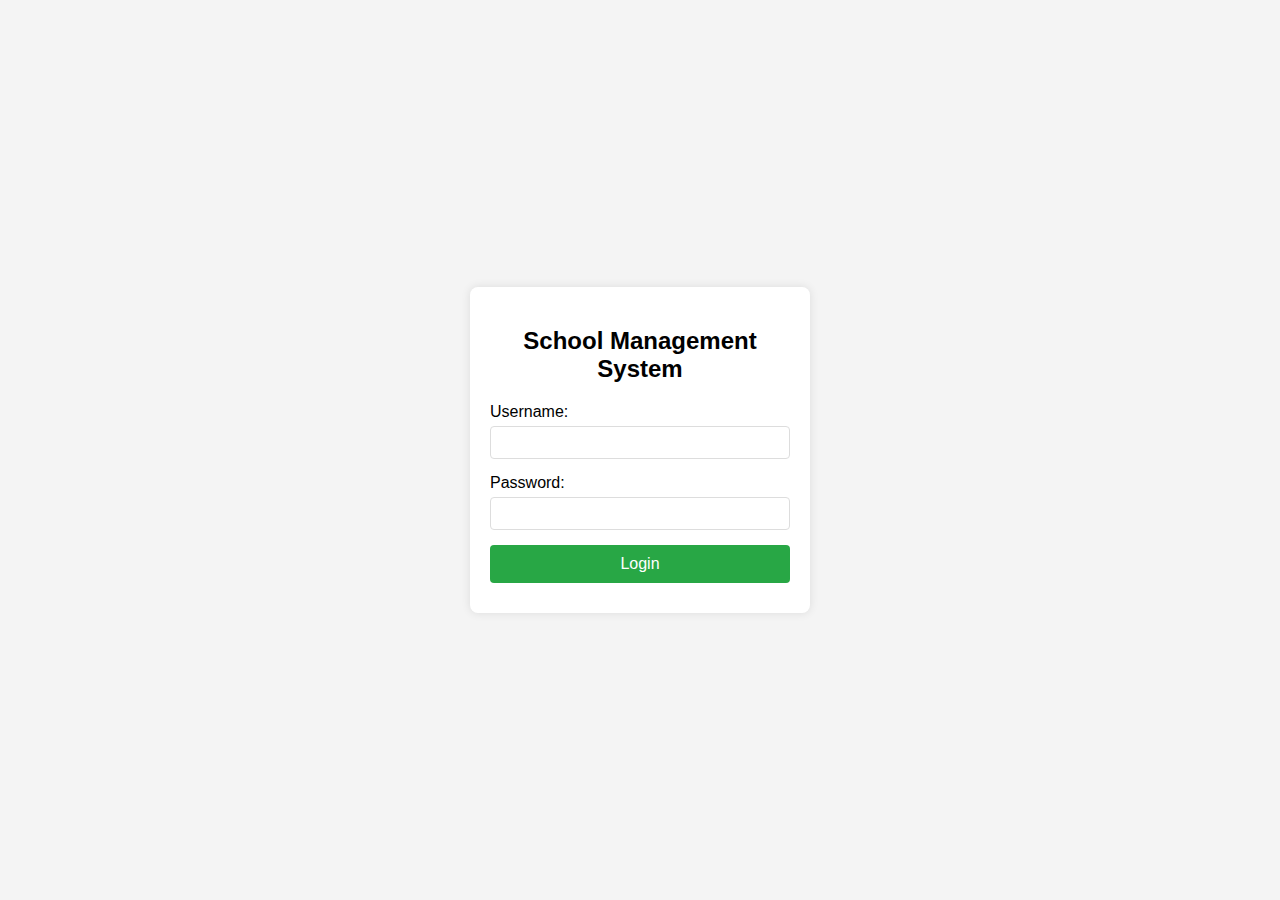
<file: index.html>
<!DOCTYPE html>
<html lang="en">

<head>
    <meta charset="UTF-8">
    <meta name="viewport" content="width=device-width, initial-scale=1.0">
    <title>School Management Login</title>
    <link rel="stylesheet" href="styles.css">
</head>

<body>
    <div class="login-container">
        <h2>School Management System</h2>
        <form id="loginForm">
            <div class="input-group">
                <label for="username">Username:</label>
                <input type="text" id="username" required>
            </div>
            <div class="input-group">
                <label for="password">Password:</label>
                <input type="password" id="password" required>
            </div>
            <button type="submit">Login</button>
            <div id="errorMessage" class="error-message"></div>
        </form>
    </div>

    <script src="script.js"></script>
</body>

</html>
</file>
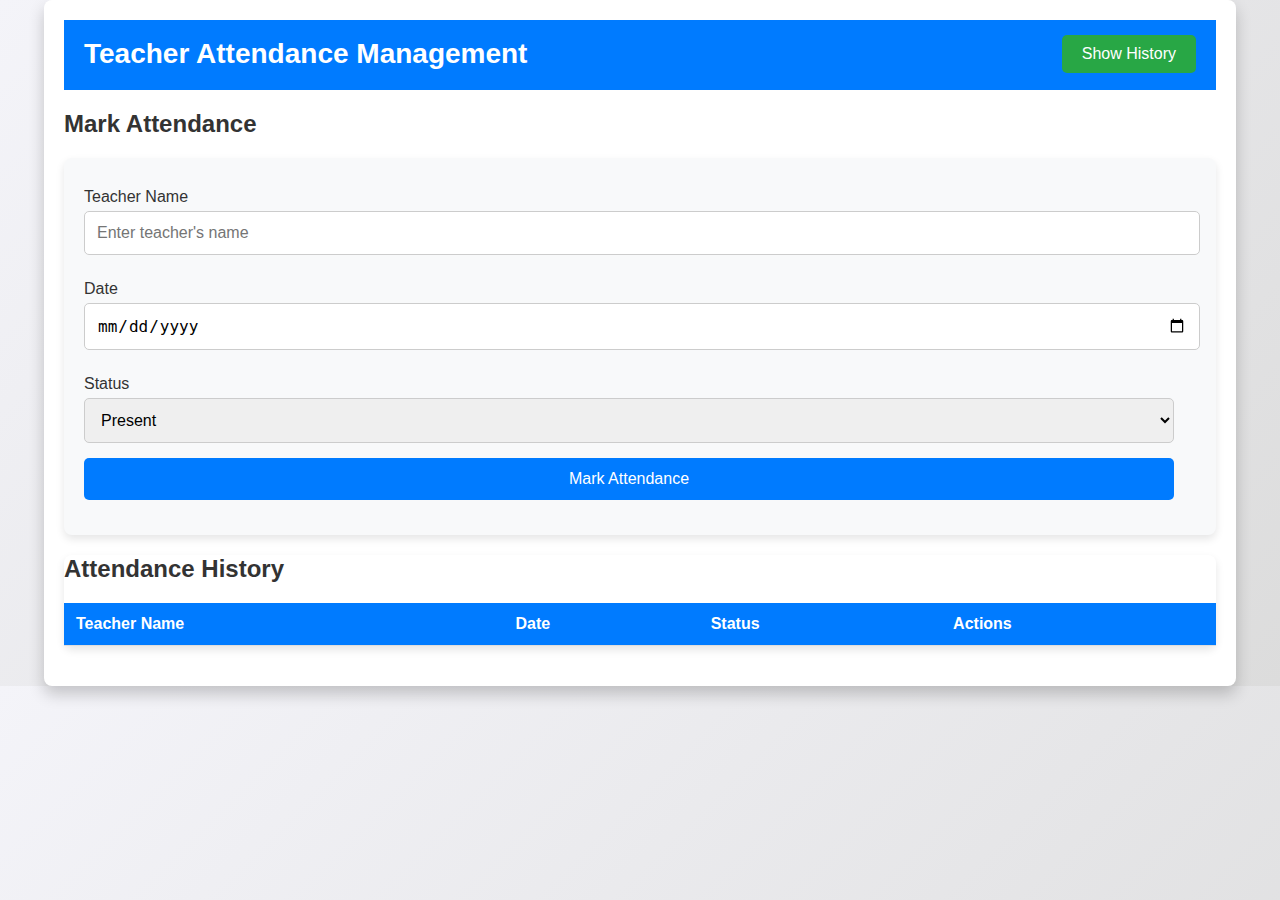
<file: attendence.html>
<!DOCTYPE html>
<html lang="en">

<head>
    <meta charset="UTF-8">
    <meta name="viewport" content="width=device-width, initial-scale=1.0">
    <title>Teacher Attendance Management</title>
    <style>
        body {
            font-family: 'Segoe UI', Tahoma, Geneva, Verdana, sans-serif;
            margin: 0;
            padding: 0;
            background: linear-gradient(135deg, #f4f4f9, #dcdcdc);
            color: #333;
        }

        .container {
            width: 90%;
            max-width: 1200px;
            margin: 0 auto;
            padding: 20px;
            box-shadow: 0 8px 16px rgba(0, 0, 0, 0.2);
            background: #fff;
            border-radius: 8px;
            overflow: hidden;
        }

        header {
            display: flex;
            justify-content: space-between;
            align-items: center;
            padding: 15px 20px;
            border-bottom: 2px solid #007BFF;
            background: #007BFF;
            color: #fff;
        }

        header h1 {
            margin: 0;
            font-size: 28px;
            font-weight: 600;
        }

        header button {
            padding: 10px 20px;
            border: none;
            background-color: #28a745;
            color: #fff;
            font-size: 16px;
            cursor: pointer;
            border-radius: 5px;
            transition: background-color 0.3s, transform 0.3s;
        }

        header button:hover {
            background-color: #218838;
            transform: scale(1.05);
        }

        .form-container,
        .table-container {
            margin: 20px 0;
        }

        form {
            background: #f8f9fa;
            padding: 20px;
            border-radius: 8px;
            box-shadow: 0 4px 8px rgba(0, 0, 0, 0.1);
        }

        form h2 {
            margin-top: 0;
            font-size: 24px;
            font-weight: 600;
            color: #007BFF;
        }

        form label {
            display: block;
            margin: 10px 0 5px;
            font-weight: 500;
        }

        form input,
        form select,
        form button {
            width: calc(100% - 22px);
            padding: 12px;
            margin-bottom: 15px;
            border: 1px solid #ccc;
            border-radius: 5px;
            font-size: 16px;
            transition: border-color 0.3s, box-shadow 0.3s;
        }

        form input:focus,
        form select:focus,
        form button:hover {
            border-color: #007BFF;
            box-shadow: 0 0 8px rgba(0, 123, 255, 0.5);
        }

        form button {
            background-color: #007BFF;
            color: #fff;
            border: none;
            cursor: pointer;
        }

        form button:hover {
            background-color: #0056b3;
        }

        .table-container {
            background: #fff;
            border-radius: 8px;
            box-shadow: 0 4px 8px rgba(0, 0, 0, 0.1);
        }

        .table-container table {
            width: 100%;
            border-collapse: collapse;
        }

        .table-container th,
        .table-container td {
            padding: 12px;
            text-align: left;
            border-bottom: 1px solid #ddd;
        }

        .table-container th {
            background-color: #007BFF;
            color: #fff;
            font-weight: 600;
        }

        .table-container tr:nth-child(even) {
            background-color: #f2f2f2;
        }

        .table-container tr:hover {
            background-color: #e2e6ea;
            cursor: pointer;
        }

        .table-container td button {
            padding: 6px 12px;
            border: none;
            background-color: #dc3545;
            color: #fff;
            font-size: 14px;
            cursor: pointer;
            border-radius: 5px;
            transition: background-color 0.3s, transform 0.3s;
        }

        .table-container td button:hover {
            background-color: #c82333;
            transform: scale(1.05);
        }

        @media (max-width: 768px) {
            header h1 {
                font-size: 20px;
            }

            header button {
                font-size: 14px;
                padding: 8px 16px;
            }

            form input,
            form select,
            form button {
                font-size: 14px;
            }

            .table-container th,
            .table-container td {
                font-size: 14px;
                padding: 10px;
            }
        }
    </style>
</head>

<body>
    <div class="container">
        <header>
            <h1>Teacher Attendance Management</h1>
            <button onclick="showHistory()">Show History</button>
        </header>
        <main>
            <div class="form-container">
                <h2>Mark Attendance</h2>
                <form id="attendanceForm">
                    <label for="teacherName">Teacher Name</label>
                    <input type="text" id="teacherName" placeholder="Enter teacher's name" required>

                    <label for="attendanceDate">Date</label>
                    <input type="date" id="attendanceDate" required>

                    <label for="status">Status</label>
                    <select id="status" required>
                        <option value="Present">Present</option>
                        <option value="Absent">Absent</option>
                    </select>

                    <button type="submit">Mark Attendance</button>
                </form>
            </div>

            <div class="table-container">
                <h2>Attendance History</h2>
                <table id="attendanceTable">
                    <thead>
                        <tr>
                            <th>Teacher Name</th>
                            <th>Date</th>
                            <th>Status</th>
                            <th>Actions</th>
                        </tr>
                    </thead>
                    <tbody>
                        <!-- Data will be inserted here by JavaScript -->
                    </tbody>
                </table>
            </div>
        </main>
    </div>

    <script>
        document.addEventListener('DOMContentLoaded', loadHistory);

        document.getElementById('attendanceForm').addEventListener('submit', function (event) {
            event.preventDefault();

            const name = document.getElementById('teacherName').value;
            const date = document.getElementById('attendanceDate').value;
            const status = document.getElementById('status').value;

            const attendance = {
                name,
                date,
                status
            };

            let records = JSON.parse(localStorage.getItem('attendance')) || [];
            records.push(attendance);
            localStorage.setItem('attendance', JSON.stringify(records));

            document.getElementById('attendanceForm').reset();
            loadHistory();
        });

        function loadHistory() {
            const tableBody = document.getElementById('attendanceTable').getElementsByTagName('tbody')[0];
            tableBody.innerHTML = '';

            const records = JSON.parse(localStorage.getItem('attendance')) || [];

            records.forEach((record, index) => {
                const row = document.createElement('tr');

                row.innerHTML = `
                    <td>${record.name}</td>
                    <td>${record.date}</td>
                    <td>${record.status}</td>
                    <td><button onclick="deleteRecord(${index})">Delete</button></td>
                `;

                tableBody.appendChild(row);
            });
        }

        function deleteRecord(index) {
            let records = JSON.parse(localStorage.getItem('attendance')) || [];
            records.splice(index, 1);
            localStorage.setItem('attendance', JSON.stringify(records));
            loadHistory();
        }

        function showHistory() {
            loadHistory();
        }
    </script>
</body>

</html>
</file>
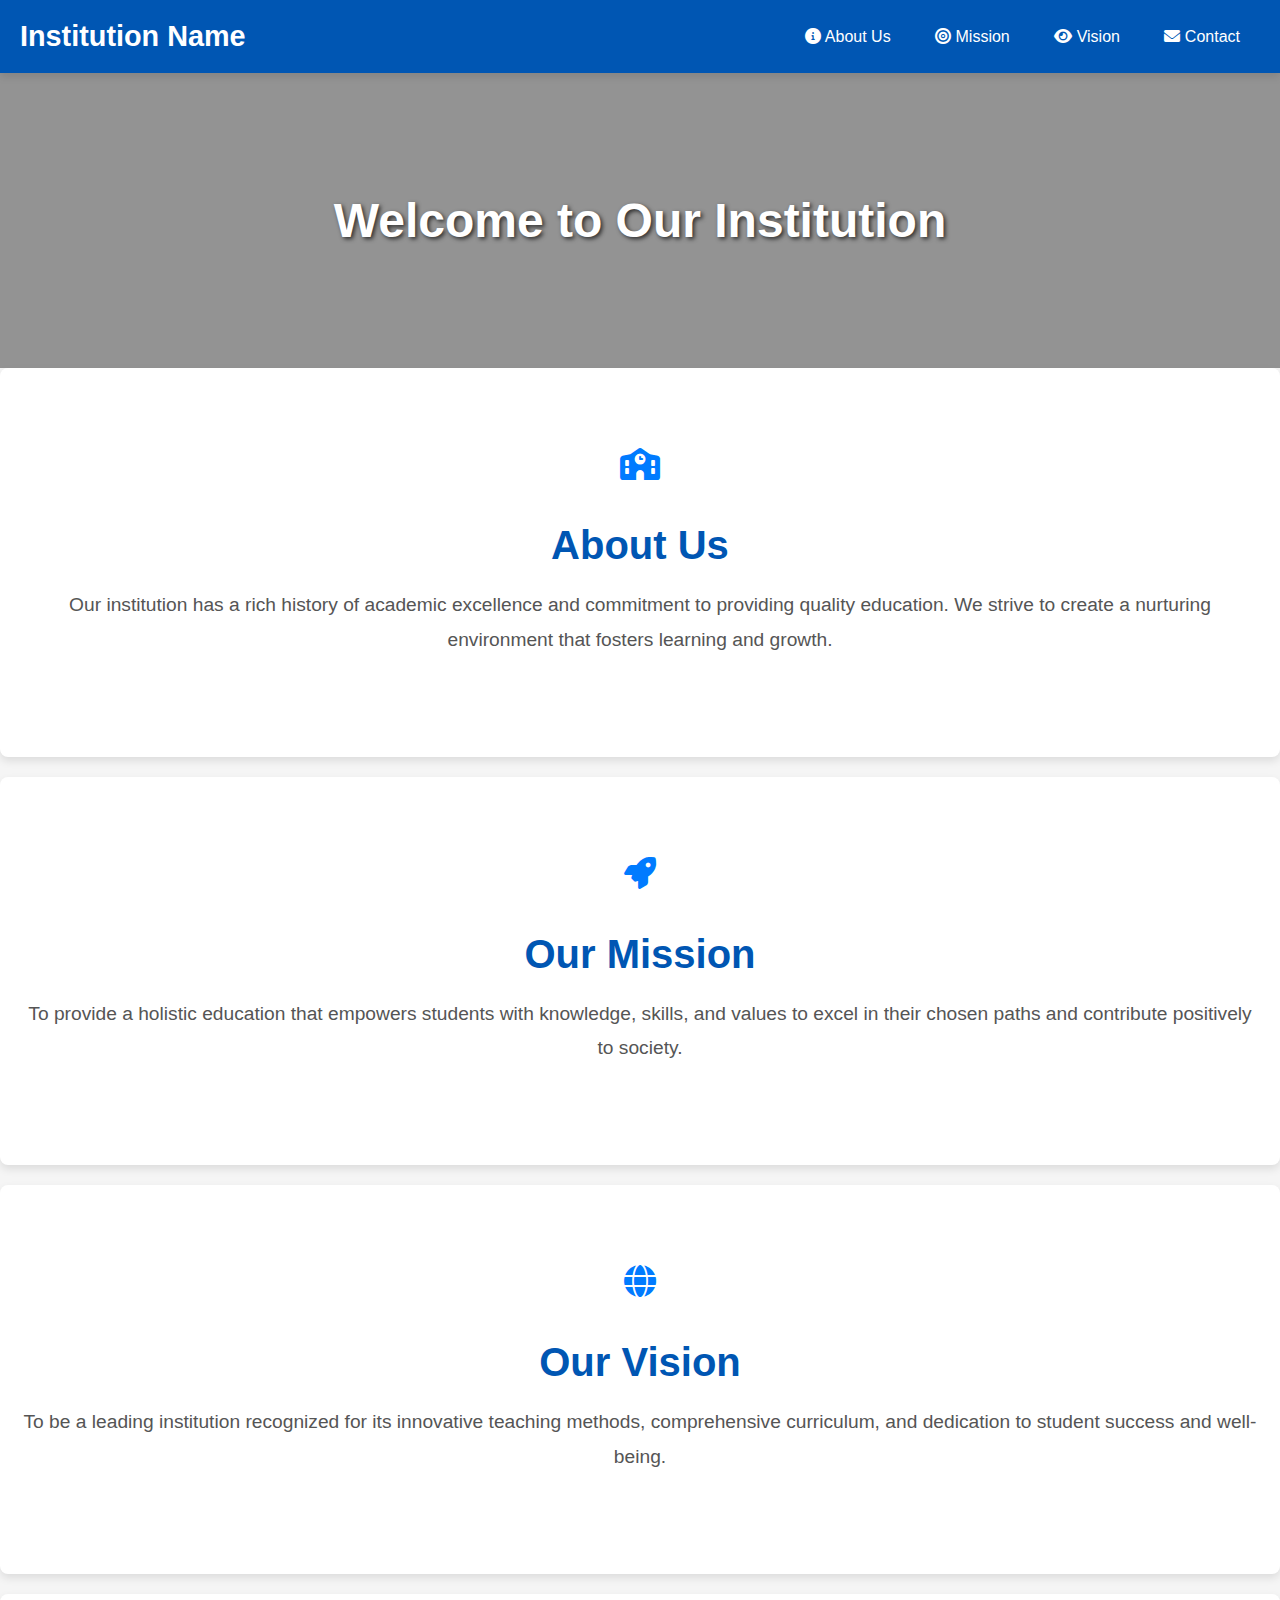
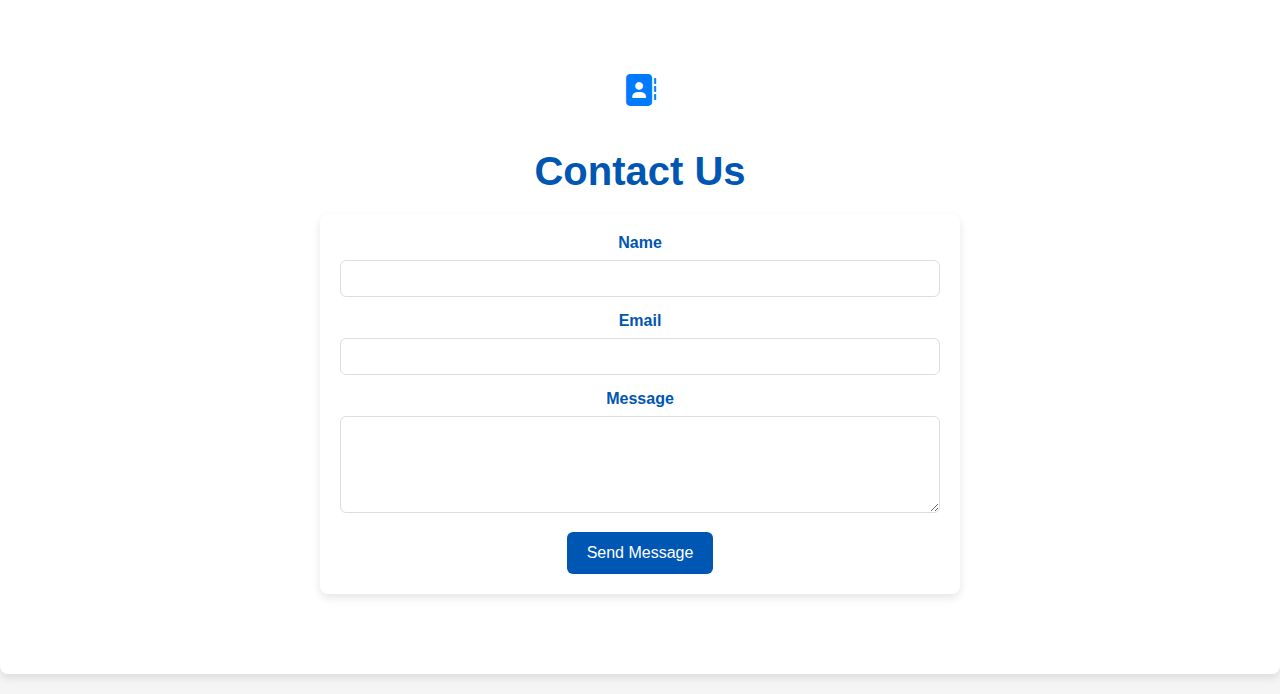
<file: institution.html>
<!DOCTYPE html>
<html lang="en">

<head>
    <meta charset="UTF-8">
    <meta name="viewport" content="width=device-width, initial-scale=1.0">
    <title>Institution Page</title>
    <!-- Font Awesome CDN for icons -->
    <link rel="stylesheet" href="https://cdnjs.cloudflare.com/ajax/libs/font-awesome/6.0.0-beta3/css/all.min.css">
    <style>
        body {
            font-family: 'Arial', sans-serif;
            margin: 0;
            padding: 0;
            background-color: #f5f5f5;
            color: #333;
        }

        .navbar {
            background-color: #0056b3;
            padding: 20px;
            display: flex;
            justify-content: space-between;
            align-items: center;
            color: #fff;
            box-shadow: 0 4px 8px rgba(0, 0, 0, 0.1);
        }

        .navbar h1 {
            margin: 0;
            font-size: 1.8em;
        }

        .navbar nav a {
            color: #fff;
            text-decoration: none;
            margin: 0 20px;
            font-size: 16px;
            transition: color 0.3s;
        }

        .navbar nav a:hover {
            color: #ffd700;
        }

        .hero {
            background: url('https://via.placeholder.com/1200x500') no-repeat center center/cover;
            color: #fff;
            padding: 120px 20px;
            text-align: center;
            position: relative;
        }

        .hero h2 {
            font-size: 3em;
            margin: 0;
            text-shadow: 2px 2px 4px rgba(0, 0, 0, 0.7);
        }

        .hero::before {
            content: '';
            position: absolute;
            top: 0;
            left: 0;
            width: 100%;
            height: 100%;
            background: rgba(0, 0, 0, 0.4);
            z-index: 1;
        }

        .hero .hero-content {
            position: relative;
            z-index: 2;
        }

        .section {
            padding: 80px 20px;
            text-align: center;
            background-color: #fff;
            margin-bottom: 20px;
            border-radius: 8px;
            box-shadow: 0 4px 8px rgba(0, 0, 0, 0.1);
        }

        .section h2 {
            font-size: 2.5em;
            margin-bottom: 20px;
            color: #0056b3;
        }

        .section p {
            font-size: 1.2em;
            line-height: 1.8;
            color: #555;
        }

        .section .icon {
            font-size: 2em;
            color: #007bff;
            margin-bottom: 10px;
        }

        .contact-form {
            max-width: 600px;
            margin: 0 auto;
            background: #fff;
            padding: 20px;
            border-radius: 8px;
            box-shadow: 0 4px 8px rgba(0, 0, 0, 0.1);
        }

        .contact-form label {
            display: block;
            margin-bottom: 8px;
            font-weight: bold;
            color: #0056b3;
        }

        .contact-form input,
        .contact-form textarea {
            width: 100%;
            padding: 10px;
            margin-bottom: 15px;
            border: 1px solid #ddd;
            border-radius: 6px;
            box-sizing: border-box;
        }

        .contact-form button {
            background-color: #0056b3;
            color: #fff;
            padding: 12px 20px;
            border: none;
            border-radius: 6px;
            cursor: pointer;
            font-size: 16px;
            transition: background-color 0.3s, transform 0.3s;
        }

        .contact-form button:hover {
            background-color: #003d7a;
            transform: scale(1.05);
        }

        @media (max-width: 768px) {
            .hero h2 {
                font-size: 2em;
            }

            .section h2 {
                font-size: 2em;
            }

            .contact-form {
                padding: 15px;
            }
        }
    </style>
</head>

<body>
    <div class="navbar">
        <h1>Institution Name</h1>
        <nav>
            <a href="#about"><i class="fas fa-info-circle"></i> About Us</a>
            <a href="#mission"><i class="fas fa-bullseye"></i> Mission</a>
            <a href="#vision"><i class="fas fa-eye"></i> Vision</a>
            <a href="#contact"><i class="fas fa-envelope"></i> Contact</a>
        </nav>
    </div>

    <div class="hero">
        <div class="hero-content">
            <h2>Welcome to Our Institution</h2>
        </div>
    </div>

    <div id="about" class="section">
        <i class="fas fa-school icon"></i>
        <h2>About Us</h2>
        <p>Our institution has a rich history of academic excellence and commitment to providing quality education. We
            strive to create a nurturing environment that fosters learning and growth.</p>
    </div>

    <div id="mission" class="section">
        <i class="fas fa-rocket icon"></i>
        <h2>Our Mission</h2>
        <p>To provide a holistic education that empowers students with knowledge, skills, and values to excel in their
            chosen paths and contribute positively to society.</p>
    </div>

    <div id="vision" class="section">
        <i class="fas fa-globe icon"></i>
        <h2>Our Vision</h2>
        <p>To be a leading institution recognized for its innovative teaching methods, comprehensive curriculum, and
            dedication to student success and well-being.</p>
    </div>

    <div id="contact" class="section">
        <i class="fas fa-address-book icon"></i>
        <h2>Contact Us</h2>
        <div class="contact-form">
            <form action="#">
                <label for="name">Name</label>
                <input type="text" id="name" name="name" required>

                <label for="email">Email</label>
                <input type="email" id="email" name="email" required>

                <label for="message">Message</label>
                <textarea id="message" name="message" rows="5" required></textarea>

                <button type="submit">Send Message</button>
            </form>
        </div>
    </div>
</body>

</html>
</file>
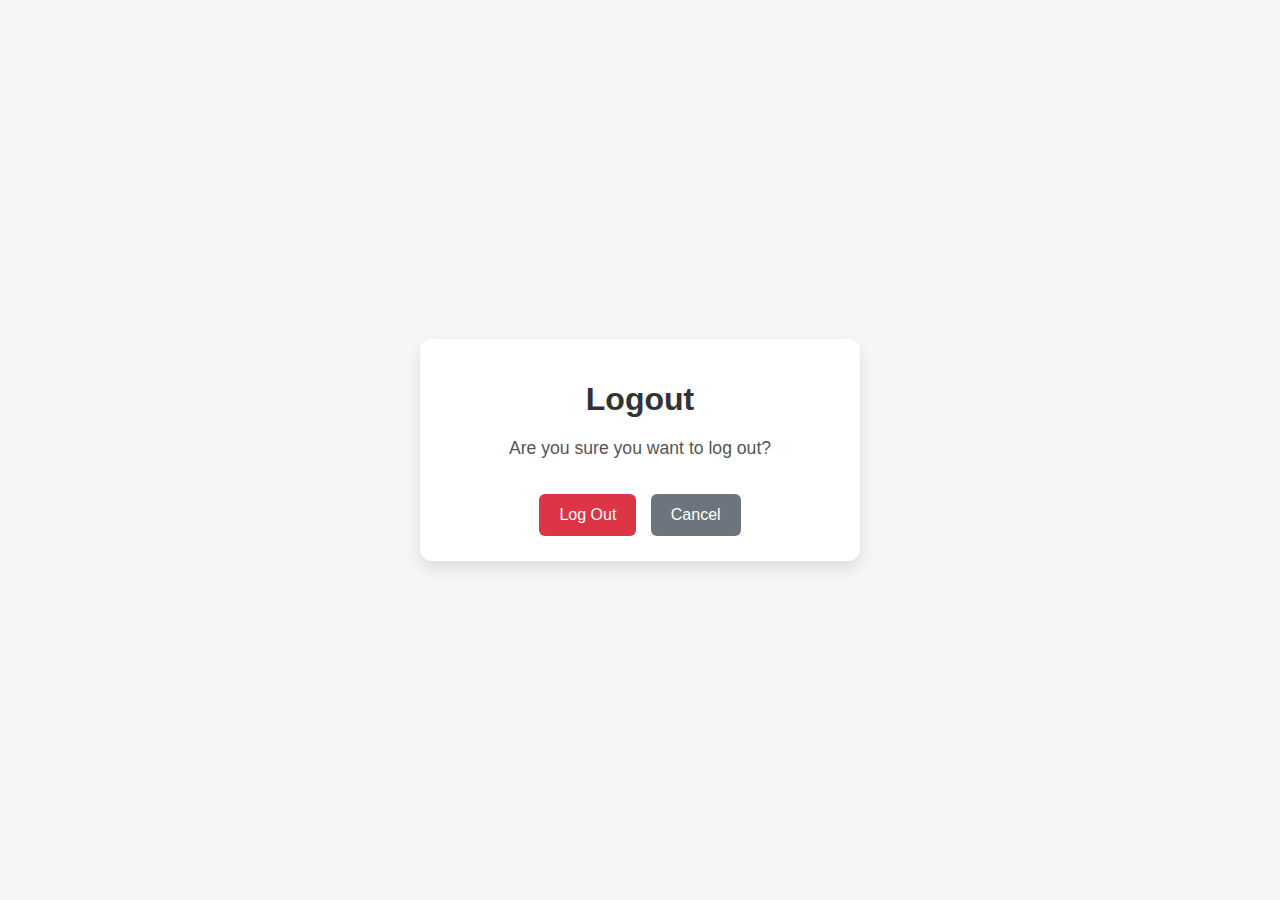
<file: logout.html>
<!DOCTYPE html>
<html lang="en">

<head>
    <meta charset="UTF-8">
    <meta name="viewport" content="width=device-width, initial-scale=1.0">
    <title>Logout</title>
    <style>
        body {
            font-family: 'Segoe UI', Tahoma, Geneva, Verdana, sans-serif;
            margin: 0;
            padding: 0;
            background: #f4f7f6;
            color: #333;
            display: flex;
            justify-content: center;
            align-items: center;
            height: 100vh;
        }

        .container {
            background: #ffffff;
            border-radius: 12px;
            box-shadow: 0 8px 16px rgba(0, 0, 0, 0.1);
            text-align: center;
            padding: 20px;
            max-width: 400px;
            width: 100%;
        }

        h1 {
            font-size: 2em;
            margin-bottom: 20px;
            color: #333;
        }

        p {
            font-size: 1.1em;
            margin-bottom: 30px;
            color: #555;
        }

        .btn-logout,
        .btn-cancel {
            padding: 12px 20px;
            font-size: 16px;
            border: none;
            border-radius: 6px;
            cursor: pointer;
            transition: background-color 0.3s, transform 0.3s;
            color: #fff;
            margin: 5px;
        }

        .btn-logout {
            background-color: #dc3545;
        }

        .btn-logout:hover {
            background-color: #c82333;
            transform: scale(1.05);
        }

        .btn-cancel {
            background-color: #6c757d;
        }

        .btn-cancel:hover {
            background-color: #5a6268;
            transform: scale(1.05);
        }
    </style>
</head>

<body>
    <div class="container">
        <h1>Logout</h1>
        <p>Are you sure you want to log out?</p>
        <button class="btn-logout" onclick="confirmLogout()">Log Out</button>
        <button class="btn-cancel" onclick="window.location.href='index.html'">Cancel</button>
    </div>

    <script>
        function confirmLogout() {
            if (confirm('Are you sure you want to log out?')) {
                // Clear user session or perform logout action
                // For example, remove authentication tokens from localStorage
                localStorage.removeItem('authToken');

                // Redirect to login page or homepage
                window.location.href = 'login.html';
            }
        }
    </script>
</body>

</html>
</file>
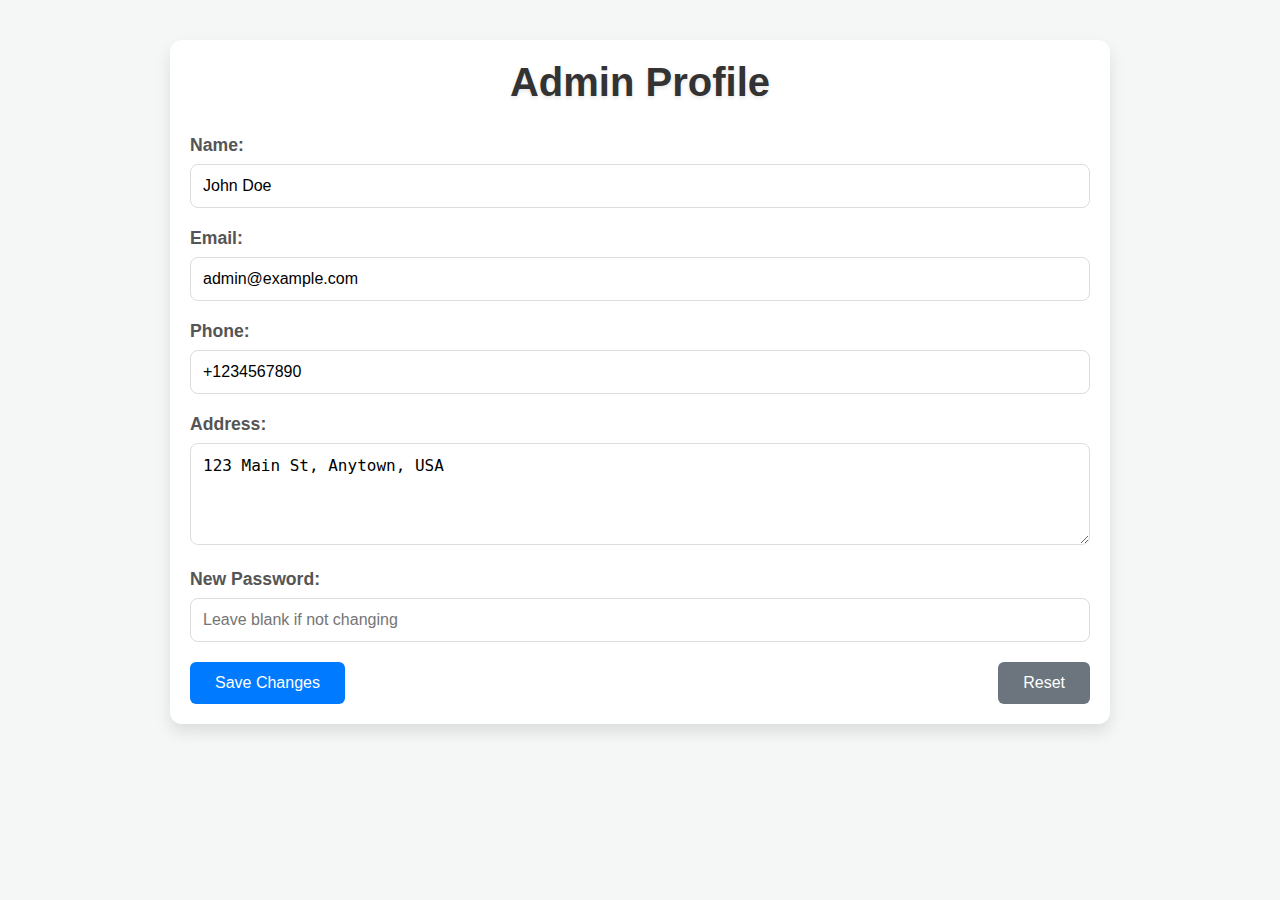
<file: profile.html>
<!DOCTYPE html>
<html lang="en">

<head>
    <meta charset="UTF-8">
    <meta name="viewport" content="width=device-width, initial-scale=1.0">
    <title>Admin Profile</title>
    <style>
        body {
            font-family: 'Segoe UI', Tahoma, Geneva, Verdana, sans-serif;
            margin: 0;
            padding: 0;
            background: #f4f7f6;
            color: #333;
        }

        .container {
            max-width: 900px;
            margin: 40px auto;
            padding: 20px;
            background: #ffffff;
            border-radius: 12px;
            box-shadow: 0 8px 16px rgba(0, 0, 0, 0.1);
            overflow: hidden;
        }

        .profile-header {
            text-align: center;
            margin-bottom: 30px;
        }

        .profile-header h1 {
            margin: 0;
            font-size: 2.5em;
            color: #333;
            text-shadow: 0 2px 4px rgba(0, 0, 0, 0.1);
        }

        .profile-form {
            display: flex;
            flex-direction: column;
        }

        .form-group {
            margin-bottom: 20px;
        }

        .form-group label {
            display: block;
            font-weight: bold;
            margin-bottom: 8px;
            color: #555;
            font-size: 1.1em;
        }

        .form-group input,
        .form-group textarea {
            width: 100%;
            padding: 12px;
            font-size: 16px;
            border: 1px solid #ddd;
            border-radius: 8px;
            box-sizing: border-box;
            transition: border-color 0.3s, box-shadow 0.3s;
        }

        .form-group input:focus,
        .form-group textarea:focus {
            border-color: #007BFF;
            box-shadow: 0 0 8px rgba(0, 123, 255, 0.2);
            outline: none;
        }

        .form-group textarea {
            resize: vertical;
            min-height: 100px;
        }

        .form-actions {
            display: flex;
            justify-content: space-between;
            align-items: center;
        }

        .btn-submit,
        .btn-reset {
            padding: 12px 25px;
            font-size: 16px;
            border: none;
            border-radius: 6px;
            cursor: pointer;
            transition: background-color 0.3s, transform 0.3s;
            color: #fff;
        }

        .btn-submit {
            background-color: #007BFF;
        }

        .btn-submit:hover {
            background-color: #0056b3;
            transform: scale(1.05);
        }

        .btn-reset {
            background-color: #6c757d;
        }

        .btn-reset:hover {
            background-color: #5a6268;
            transform: scale(1.05);
        }

        @media (max-width: 768px) {
            .container {
                padding: 15px;
            }

            .profile-header h1 {
                font-size: 2em;
            }

            .form-actions {
                flex-direction: column;
                gap: 10px;
            }

            .btn-submit,
            .btn-reset {
                width: 100%;
                padding: 10px;
                font-size: 14px;
            }
        }
    </style>
</head>

<body>
    <div class="container">
        <div class="profile-header">
            <h1>Admin Profile</h1>
        </div>
        <form class="profile-form">
            <div class="form-group">
                <label for="name">Name:</label>
                <input type="text" id="name" name="name" value="John Doe" required>
            </div>
            <div class="form-group">
                <label for="email">Email:</label>
                <input type="email" id="email" name="email" value="admin@example.com" required>
            </div>
            <div class="form-group">
                <label for="phone">Phone:</label>
                <input type="tel" id="phone" name="phone" value="+1234567890" required>
            </div>
            <div class="form-group">
                <label for="address">Address:</label>
                <textarea id="address" name="address" rows="4" required>123 Main St, Anytown, USA</textarea>
            </div>
            <div class="form-group">
                <label for="password">New Password:</label>
                <input type="password" id="password" name="password" placeholder="Leave blank if not changing">
            </div>
            <div class="form-actions">
                <button type="submit" class="btn-submit">Save Changes</button>
                <button type="reset" class="btn-reset">Reset</button>
            </div>
        </form>
    </div>
</body>

</html>
</file>
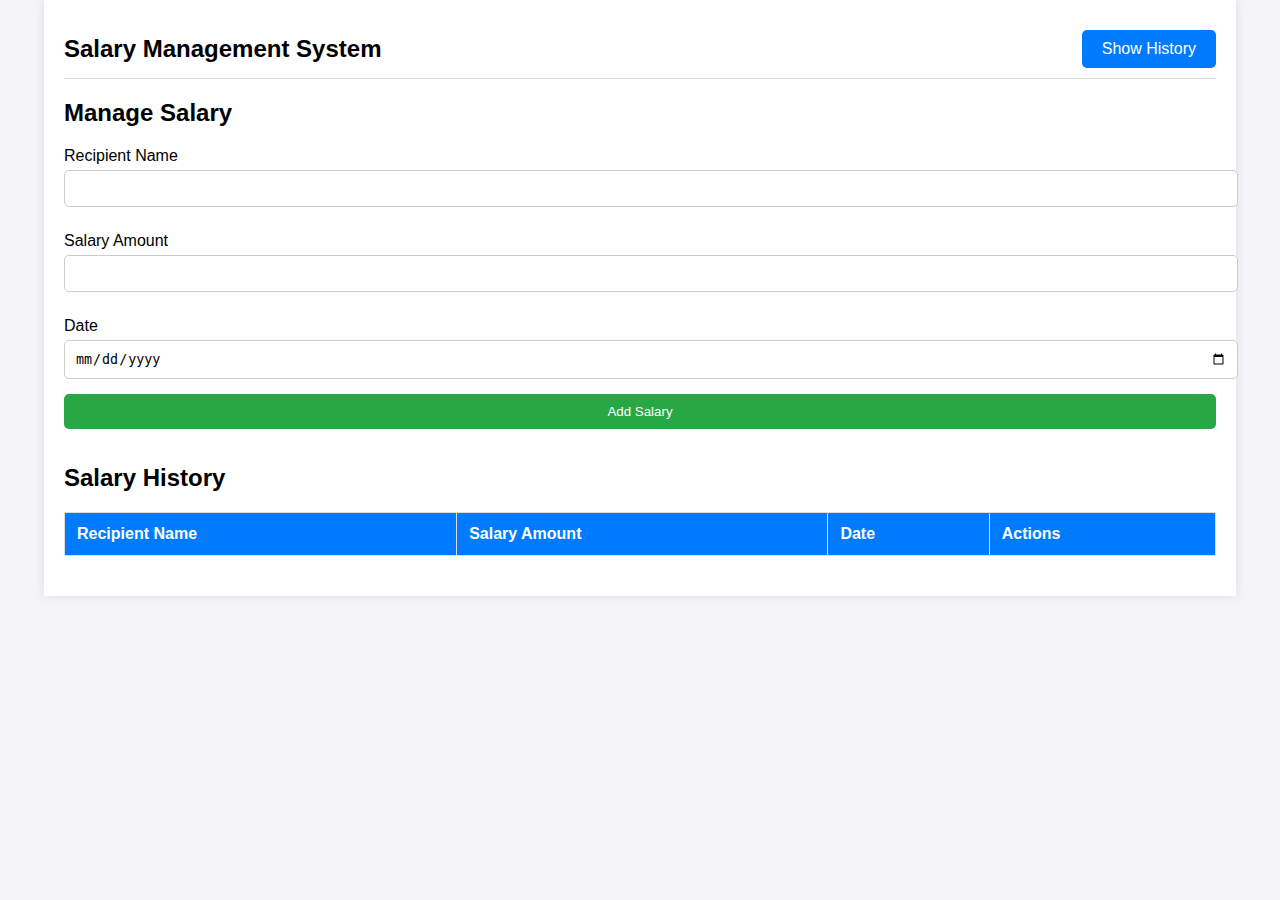
<file: salary.html>
<!DOCTYPE html>
<html lang="en">

<head>
    <meta charset="UTF-8">
    <meta name="viewport" content="width=device-width, initial-scale=1.0">
    <title>Salary Management System</title>
    <style>
        body {
            font-family: Arial, sans-serif;
            margin: 0;
            padding: 0;
            background-color: #f4f4f9;
        }

        .container {
            width: 90%;
            max-width: 1200px;
            margin: 0 auto;
            padding: 20px;
            box-shadow: 0 0 10px rgba(0, 0, 0, 0.1);
            background-color: #fff;
        }

        header {
            display: flex;
            justify-content: space-between;
            align-items: center;
            padding: 10px 0;
            border-bottom: 1px solid #ddd;
        }

        header h1 {
            margin: 0;
            font-size: 24px;
        }

        header button {
            padding: 10px 20px;
            border: none;
            background-color: #007BFF;
            color: #fff;
            font-size: 16px;
            cursor: pointer;
            border-radius: 5px;
        }

        header button:hover {
            background-color: #0056b3;
        }

        .form-container,
        .table-container,
        .month-container {
            margin-bottom: 20px;
        }

        form label {
            display: block;
            margin: 10px 0 5px;
        }

        form input,
        form button {
            width: 100%;
            padding: 10px;
            margin-bottom: 15px;
            border: 1px solid #ccc;
            border-radius: 5px;
        }

        form button {
            background-color: #28a745;
            color: #fff;
            border: none;
            cursor: pointer;
        }

        form button:hover {
            background-color: #218838;
        }

        .table-container table {
            width: 100%;
            border-collapse: collapse;
        }

        .table-container table,
        .table-container th,
        .table-container td {
            border: 1px solid #ddd;
        }

        .table-container th,
        .table-container td {
            padding: 12px;
            text-align: left;
        }

        .table-container th {
            background-color: #007BFF;
            color: #fff;
        }

        .table-container tr:nth-child(even) {
            background-color: #f2f2f2;
        }

        .month-container {
            background-color: #e9ecef;
            padding: 20px;
            border-radius: 5px;
            display: none;
            /* Initially hidden */
        }

        .month-container h2 {
            font-size: 1.5em;
            margin-bottom: 10px;
        }

        .month-container ul {
            list-style-type: none;
            padding: 0;
        }

        .month-container ul li {
            margin: 5px 0;
            font-size: 1.1em;
        }

        .show-months {
            cursor: pointer;
            color: #007BFF;
            text-decoration: underline;
        }

        .show-months:hover {
            color: #0056b3;
        }

        @media (max-width: 768px) {

            .table-container table,
            .table-container th,
            .table-container td {
                font-size: 14px;
            }

            form input,
            form button {
                font-size: 14px;
            }
        }
    </style>
</head>

<body>
    <div class="container">
        <header>
            <h1>Salary Management System</h1>
            <button onclick="showHistory()">Show History</button>
        </header>
        <main>
            <div class="form-container">
                <h2>Manage Salary</h2>
                <form id="salaryForm">
                    <label for="recipientName">Recipient Name</label>
                    <input type="text" id="recipientName" required>

                    <label for="salaryAmount">Salary Amount</label>
                    <input type="number" id="salaryAmount" required>

                    <label for="date">Date</label>
                    <input type="date" id="date" required>

                    <button type="submit">Add Salary</button>
                </form>
            </div>

            <div class="table-container">
                <h2>Salary History</h2>
                <table id="salaryTable">
                    <thead>
                        <tr>
                            <th>Recipient Name</th>
                            <th>Salary Amount</th>
                            <th>Date</th>
                            <th>Actions</th>
                        </tr>
                    </thead>
                    <tbody>
                        <!-- Data will be inserted here by JavaScript -->
                    </tbody>
                </table>
            </div>

            <div class="month-container" id="monthContainer">
                <h2>Unpaid Months</h2>
                <ul id="monthList">
                    <!-- Unpaid months will be listed here -->
                </ul>
            </div>
        </main>
    </div>

    <script>
        document.addEventListener('DOMContentLoaded', function () {
            loadHistory();
            updateMonthStatus();
        });

        document.getElementById('salaryForm').addEventListener('submit', function (event) {
            event.preventDefault();

            const name = document.getElementById('recipientName').value;
            const amount = document.getElementById('salaryAmount').value;
            const date = document.getElementById('date').value;

            const receipt = {
                name,
                amount,
                date
            };

            let receipts = JSON.parse(localStorage.getItem('receipts')) || [];
            receipts.push(receipt);
            localStorage.setItem('receipts', JSON.stringify(receipts));

            document.getElementById('salaryForm').reset();
            loadHistory();
            updateMonthStatus();
        });

        function loadHistory() {
            const tableBody = document.getElementById('salaryTable').getElementsByTagName('tbody')[0];
            tableBody.innerHTML = '';

            const receipts = JSON.parse(localStorage.getItem('receipts')) || [];
            const uniqueNames = [...new Set(receipts.map(r => r.name))];

            uniqueNames.forEach(name => {
                const row = document.createElement('tr');

                row.innerHTML = `
                    <td><span class="show-months" onclick="toggleMonths('${name}')">${name}</span></td>
                    <td>--</td>
                    <td>--</td>
                    <td><button onclick="deleteReceipt('${name}')">Delete All</button></td>
                `;

                tableBody.appendChild(row);
            });
        }

        function deleteReceipt(name) {
            let receipts = JSON.parse(localStorage.getItem('receipts')) || [];
            receipts = receipts.filter(receipt => receipt.name !== name);
            localStorage.setItem('receipts', JSON.stringify(receipts));
            loadHistory();
            updateMonthStatus();
        }

        function updateMonthStatus() {
            const monthList = document.getElementById('monthList');
            monthList.innerHTML = '';

            const receipts = JSON.parse(localStorage.getItem('receipts')) || [];
            let monthsPaid = new Set();
            let monthsUnpaid = new Set([
                'January', 'February', 'March', 'April', 'May', 'June', 'July', 'August', 'September', 'October', 'November', 'December'
            ]);

            receipts.forEach(receipt => {
                const date = new Date(receipt.date);
                const monthName = date.toLocaleString('default', {month: 'long'});
                monthsPaid.add(monthName);
            });

            monthsPaid.forEach(month => {
                monthsUnpaid.delete(month);
            });

            monthsUnpaid.forEach(month => {
                const listItem = document.createElement('li');
                listItem.textContent = `Unpaid: ${month}`;
                listItem.style.color = 'red';
                monthList.appendChild(listItem);
            });

            monthsPaid.forEach(month => {
                const listItem = document.createElement('li');
                listItem.textContent = `Paid: ${month}`;
                listItem.style.color = 'green';
                monthList.appendChild(listItem);
            });
        }

        function toggleMonths(name) {
            const monthContainer = document.getElementById('monthContainer');
            const monthList = document.getElementById('monthList');
            const isVisible = monthContainer.style.display === 'block';

            if (isVisible) {
                monthContainer.style.display = 'none';
            } else {
                monthContainer.style.display = 'block';
                updateMonthStatusFor(name);
            }
        }

        function updateMonthStatusFor(name) {
            const monthList = document.getElementById('monthList');
            monthList.innerHTML = '';

            const receipts = JSON.parse(localStorage.getItem('receipts')) || [];
            const teacherReceipts = receipts.filter(receipt => receipt.name === name);

            let monthsPaid = new Set();
            let monthsUnpaid = new Set([
                'January', 'February', 'March', 'April', 'May', 'June', 'July', 'August', 'September', 'October', 'November', 'December'
            ]);

            teacherReceipts.forEach(receipt => {
                const date = new Date(receipt.date);
                const monthName = date.toLocaleString('default', {month: 'long'});
                monthsPaid.add(monthName);
            });

            monthsPaid.forEach(month => {
                monthsUnpaid.delete(month);
            });

            monthsUnpaid.forEach(month => {
                const listItem = document.createElement('li');
                listItem.textContent = `Unpaid: ${month}`;
                listItem.style.color = 'red';
                monthList.appendChild(listItem);
            });

            monthsPaid.forEach(month => {
                const listItem = document.createElement('li');
                listItem.textContent = `Paid: ${month}`;
                listItem.style.color = 'green';
                monthList.appendChild(listItem);
            });
        }

        function showHistory() {
            loadHistory();
            updateMonthStatus();
        }
    </script>
</body>

</html>
</file>
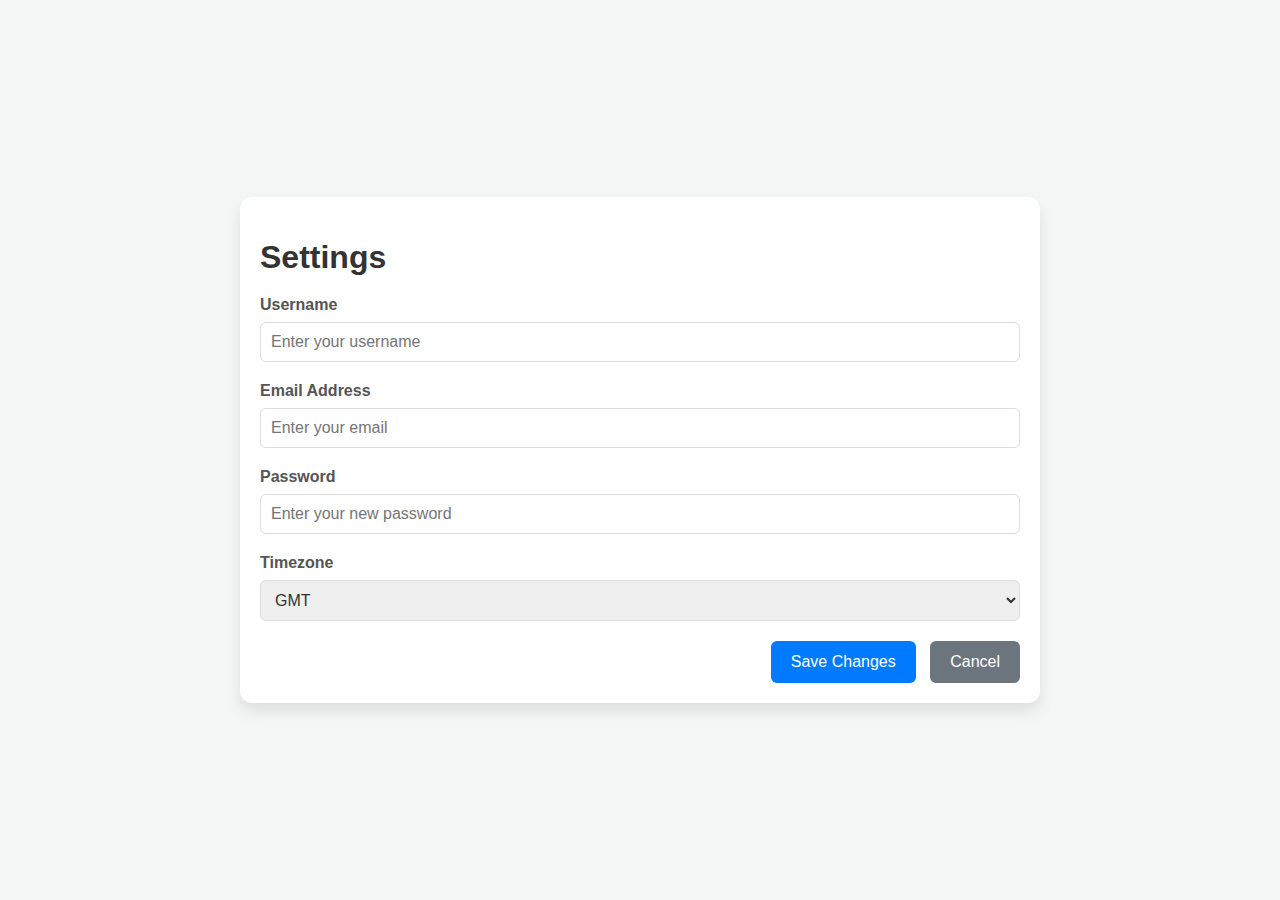
<file: setting.html>
<!DOCTYPE html>
<html lang="en">

<head>
    <meta charset="UTF-8">
    <meta name="viewport" content="width=device-width, initial-scale=1.0">
    <title>Settings</title>
    <style>
        body {
            font-family: 'Segoe UI', Tahoma, Geneva, Verdana, sans-serif;
            margin: 0;
            padding: 0;
            background: #f4f7f6;
            color: #333;
            display: flex;
            justify-content: center;
            align-items: center;
            height: 100vh;
        }

        .container {
            background: #ffffff;
            border-radius: 12px;
            box-shadow: 0 8px 16px rgba(0, 0, 0, 0.1);
            width: 90%;
            max-width: 800px;
            padding: 20px;
            box-sizing: border-box;
        }

        h1 {
            font-size: 2em;
            margin-bottom: 20px;
            color: #333;
        }

        .form-group {
            margin-bottom: 20px;
        }

        label {
            display: block;
            margin-bottom: 8px;
            font-weight: bold;
            color: #555;
        }

        input[type="text"],
        input[type="email"],
        input[type="password"],
        select {
            width: 100%;
            padding: 10px;
            border: 1px solid #ddd;
            border-radius: 6px;
            box-sizing: border-box;
            font-size: 16px;
            color: #333;
        }

        button {
            padding: 12px 20px;
            font-size: 16px;
            border: none;
            border-radius: 6px;
            cursor: pointer;
            transition: background-color 0.3s, transform 0.3s;
            color: #fff;
            background-color: #007bff;
        }

        button:hover {
            background-color: #0056b3;
            transform: scale(1.05);
        }

        .cancel-btn {
            background-color: #6c757d;
        }

        .cancel-btn:hover {
            background-color: #5a6268;
        }

        .form-actions {
            margin-top: 20px;
            text-align: right;
        }

        .form-actions button {
            margin-left: 10px;
        }

        @media (max-width: 768px) {
            .container {
                width: 100%;
                padding: 15px;
            }

            h1 {
                font-size: 1.5em;
            }
        }
    </style>
</head>

<body>
    <div class="container">
        <h1>Settings</h1>
        <form id="settingsForm">
            <div class="form-group">
                <label for="username">Username</label>
                <input type="text" id="username" name="username" placeholder="Enter your username" required>
            </div>

            <div class="form-group">
                <label for="email">Email Address</label>
                <input type="email" id="email" name="email" placeholder="Enter your email" required>
            </div>

            <div class="form-group">
                <label for="password">Password</label>
                <input type="password" id="password" name="password" placeholder="Enter your new password" required>
            </div>

            <div class="form-group">
                <label for="timezone">Timezone</label>
                <select id="timezone" name="timezone">
                    <option value="GMT">GMT</option>
                    <option value="PST">PST</option>
                    <option value="EST">EST</option>
                    <option value="CST">CST</option>
                    <!-- Add more timezones as needed -->
                </select>
            </div>

            <div class="form-actions">
                <button type="submit">Save Changes</button>
                <button type="button" class="cancel-btn" onclick="window.location.href='index.html'">Cancel</button>
            </div>
        </form>
    </div>

    <script>
        document.getElementById('settingsForm').addEventListener('submit', function (e) {
            e.preventDefault();
            // Add your form submission logic here
            alert('Settings saved successfully!');
        });
    </script>
</body>

</html>
</file>
<file: styles.css>
body {
  font-family: Arial, sans-serif;
  background-color: #f4f4f4;
  display: flex;
  justify-content: center;
  align-items: center;
  height: 100vh;
  margin: 0;
}

.login-container {
  background-color: white;
  padding: 20px;
  border-radius: 8px;
  box-shadow: 0 0 10px rgba(0, 0, 0, 0.1);
  width: 300px;
  text-align: center;
}

h2 {
  margin-bottom: 20px;
}

.input-group {
  margin-bottom: 15px;
  text-align: left;
}

label {
  display: block;
  margin-bottom: 5px;
}

input[type="text"],
input[type="password"] {
  width: 100%;
  padding: 8px;
  border: 1px solid #ddd;
  border-radius: 4px;
  box-sizing: border-box;
}

button {
  width: 100%;
  padding: 10px;
  background-color: #28a745;
  border: none;
  border-radius: 4px;
  color: white;
  font-size: 16px;
  cursor: pointer;
}

button:hover {
  background-color: #218838;
}

.error-message {
  color: red;
  margin-top: 10px;
}
</file>
